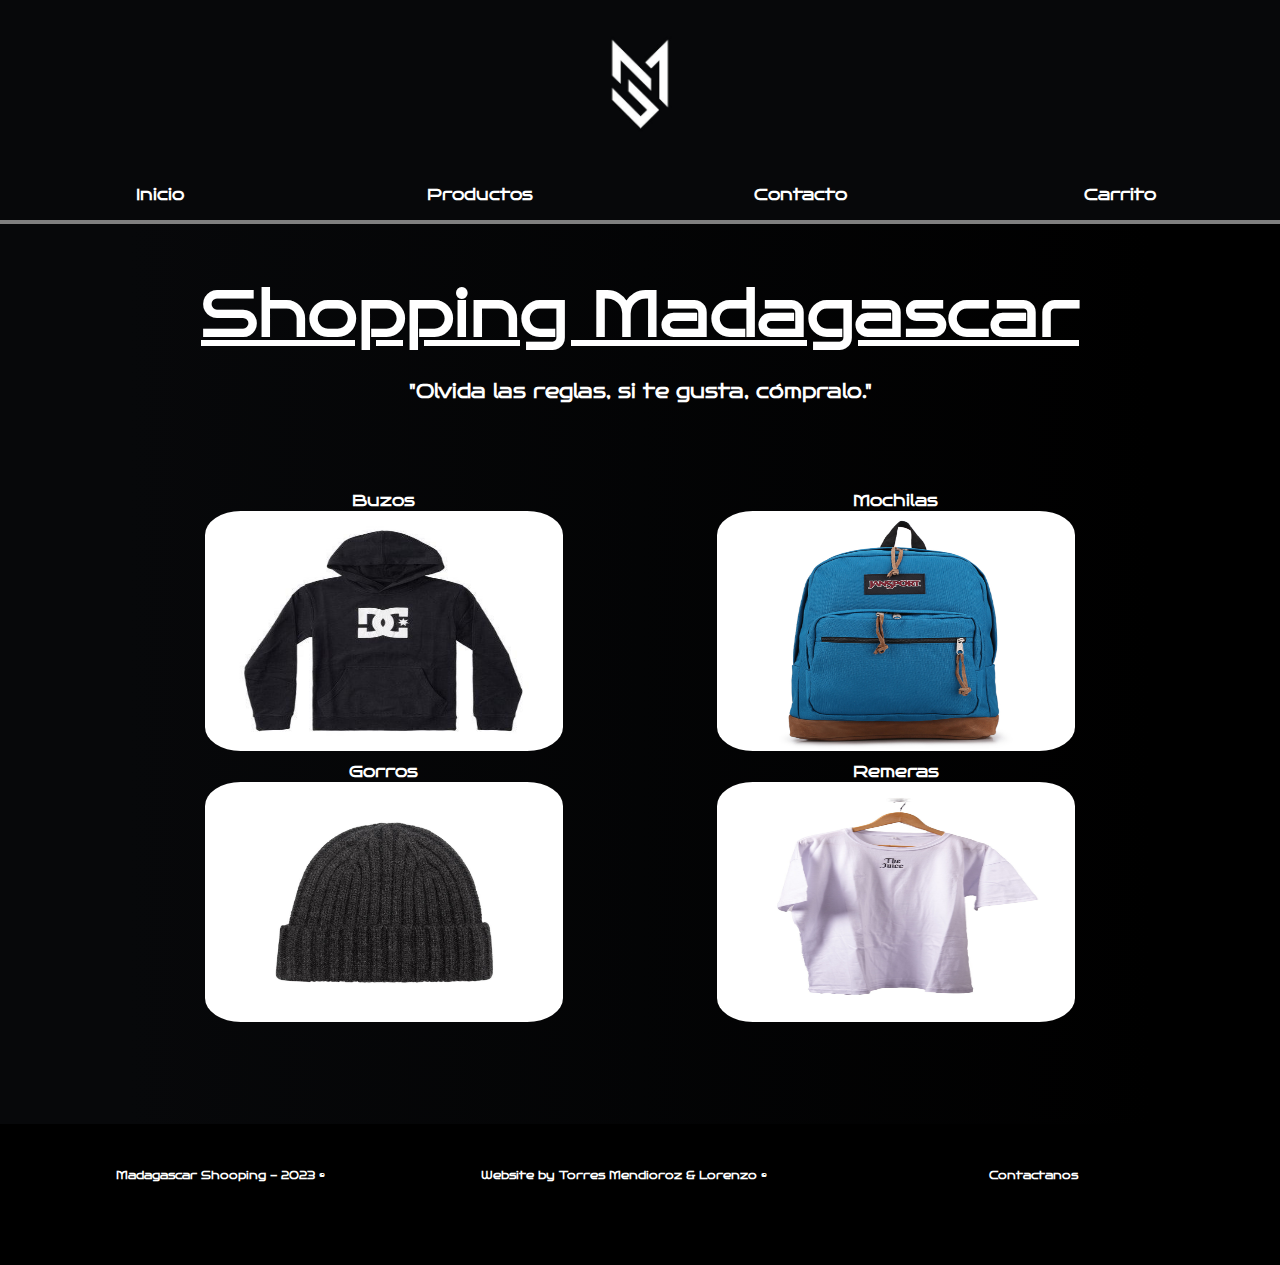
<file: index.html>
<!DOCTYPE html>
<html lang="en">
  <head>
    <meta charset="UTF-8" />
    <meta http-equiv="X-UA-Compatible" content="IE=edge" />
    <meta name="viewport" content="width=device-width, initial-scale=1.0"/>
    <link rel="stylesheet" href="./css/index.css" />
    <title>Shop Madagascar</title>
  </head>
  <body>
    <div class="NavMobile">
          <div class="logo">
            <a href="#" class="aMobile"> <img src="img/logo.jpeg" alt="logo" class="logoMobile"></a>
          <div class="menu_img"><img src="./img/menuwhite.jpeg" class="menu_img" alt="menu_mobile"></div>
        </div>
      
        <div class="menu">
          <ul class="navigation">
                <li><a href="#">Inicio</a></li>
                <li><a href="./sections/productos.html">Productos</a></li>
                <li><a href="./sections/contacto.html">Contacto</a></li>
                <li><a href="./sections/carrito.html">Carrito</a></li>
            </ul>
        </div>  
    </div>
    
    <h1 class="titulo_principal">Shopping Madagascar</h1>
    <h3 class="slogan">"Olvida las reglas, si te gusta, cómpralo."</h3>
    
    <section class="container_principal">
      <div class="container_home">
        <article class="productos_home">
          <h2 class="titulo_producto">Buzos</h2>
          <a href="./sections/productos.html" class="aImg">
            <img class="producto_imagen" src="./img/buzo.jpeg" alt="buzo"/>
          </a>
        </article>

        <article class="productos_home">
          <h2 class="titulo_producto">Gorros</h2>
          <a href="./sections/productos.html" class="aImg">
            <img class="producto_imagen" src="./img/gorro.jpeg" alt="gorro"/>
          </a>
        </article>
      </div>

      <div class="container_home">
        <article class="productos_home">
          <h2 class="titulo_producto">Mochilas</h2>
          <a href="./sections/productos.html" class="aImg">
            <img class="producto_imagen" src="./img/mochila.jpeg" alt="mochila"/>
          </a>
        </article>

        <article class="productos_home">
          <h2 class="titulo_producto">Remeras</h2>
          <a href="./sections/productos.html" class="aImg">
            <img class="producto_imagen" src="./img/remera.jpeg" alt="remera"
          /></a>
        </article>
      </div>
    </section>

    <footer class="footer">
      <div class="footer_elements">
        <p class="footer_texto">Madagascar Shooping - 2023 ©</p>
        <p class="footer_signing">Website by Torres Mendioroz & Lorenzo ©</p>
        <a href="./sections/contacto.html" class="aFooter">
            <p class="footer_texto">Contactanos</p>
        </a>
      </div>
    </footer>
    <script src="js/menu.js"></script>
  </body>
</html>
</file>
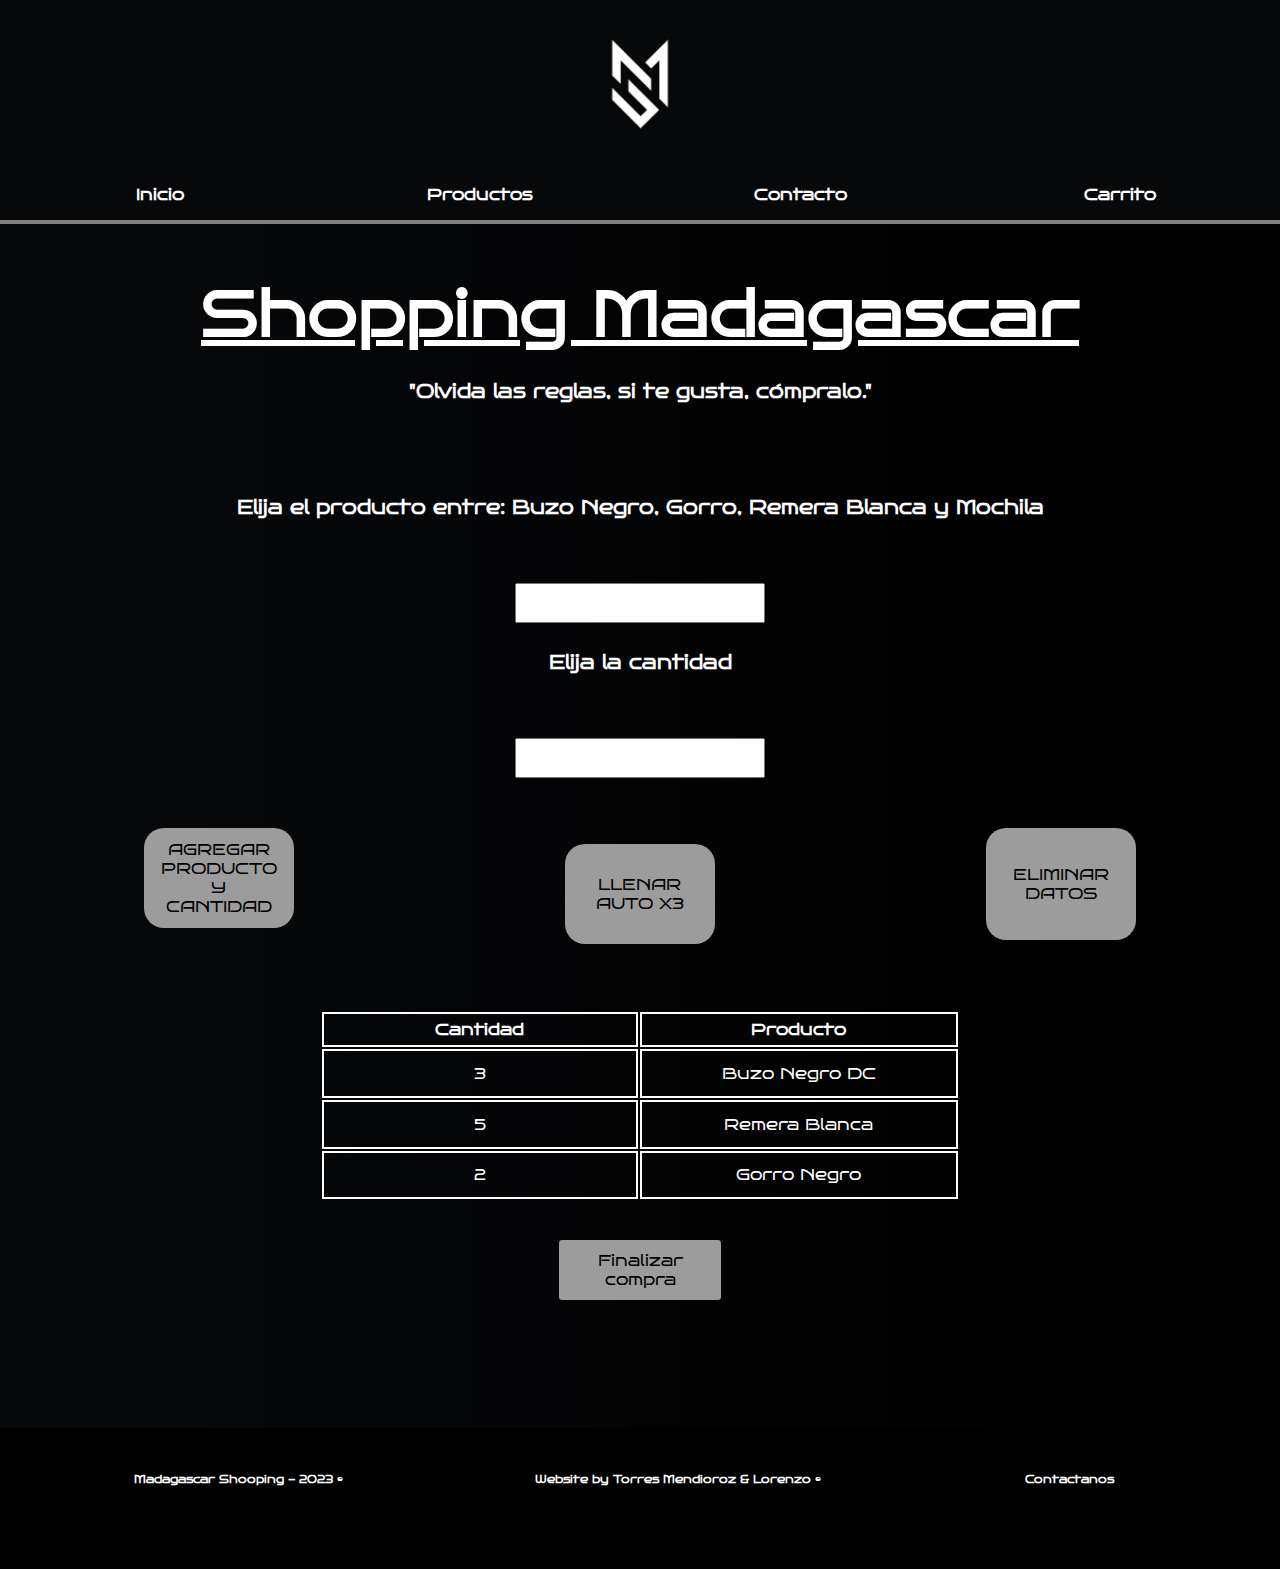
<file: sections/carrito.html>
<!DOCTYPE html>
<html lang="en">

<head>
    <meta charset="UTF-8">
    <meta http-equiv="X-UA-Compatible" content="IE=edge">
    <meta name="viewport" content="width=device-width, initial-scale=1.0">
    <link rel="stylesheet" href="../css/index.css">
    <title>Carrito Shop Madagascar</title>
</head>

<body>
    <div class="NavMobile">
        <div class="logo">
            <a href="..//index.html" class="aMobile"> <img src="../img/logo.jpeg" alt="logo" class="logoMobile"></a>
            <div class="menu_img"><img src="../img/menuwhite.jpeg" class="menu_img" alt="menu_mobile"></div>
        </div>

        <div class="menu">
            <ul class="navigation">
                <li><a href="../index.html">Inicio</a></li>
                <li><a href="../sections/productos.html">Productos</a></li>
                <li><a href="../sections/contacto.html">Contacto</a></li>
                <li><a href="#">Carrito</a></li>
            </ul>
        </div>
    </div>

    <div class="container_general">
        <h1 class="titulo_principal">Shopping Madagascar</h1>
        <h3 class="slogan">"Olvida las reglas, si te gusta, cómpralo."</h3>
        <form id="form_input">
            <div class="inputs">
                <h3 class="slogan">Elija el producto entre: Buzo Negro, Gorro, Remera Blanca y Mochila</h3>
                <input class="input_prod" type="text" required>
                
                <h3 class="slogan">Elija la cantidad</h3>
                <input class="input_quantity" type="number" required>
            </div>
            <section class="buttons_table">
                <button type="submit" class="add_product">AGREGAR PRODUCTO Y CANTIDAD</button>
                <button type="button" class="auto_product">LLENAR AUTO X3</button>
                <button type="reset" class="delete_product">ELIMINAR DATOS</button>
            </section>
        </form>
       
        <div class="div_tabla">
            <table class="content-table">
                <thead class="table_head">
                    <tr class="table_tr">
                        <th class="table_th">Cantidad</th>
                        <th class="table_th">Producto</th>
                    </tr>
                </thead>
                <tbody>
                </tbody>
            </table>
        </div>
        <ol class="listaPrecios">
        </ol>
        <div class="button_container">
            <a href="../sections/success.html"><button class="button_finalizar_compra">Finalizar compra</button></a>
        </div>
    </div>

    <footer class="footer">
        <div class="footer_elements">
            <p class="footer_texto">Madagascar Shooping - 2023 ©</p>
            <p class="footer_signing">Website by Torres Mendioroz & Lorenzo ©</p>
            <a href="../sections/contacto.html">
                <p class="footer_texto">Contactanos</p>
            </a>
        </div>
    </footer>

</body>
<script src="../js/menu.js"></script>
<script src="../js/table.js"></script>

</html>
</file>
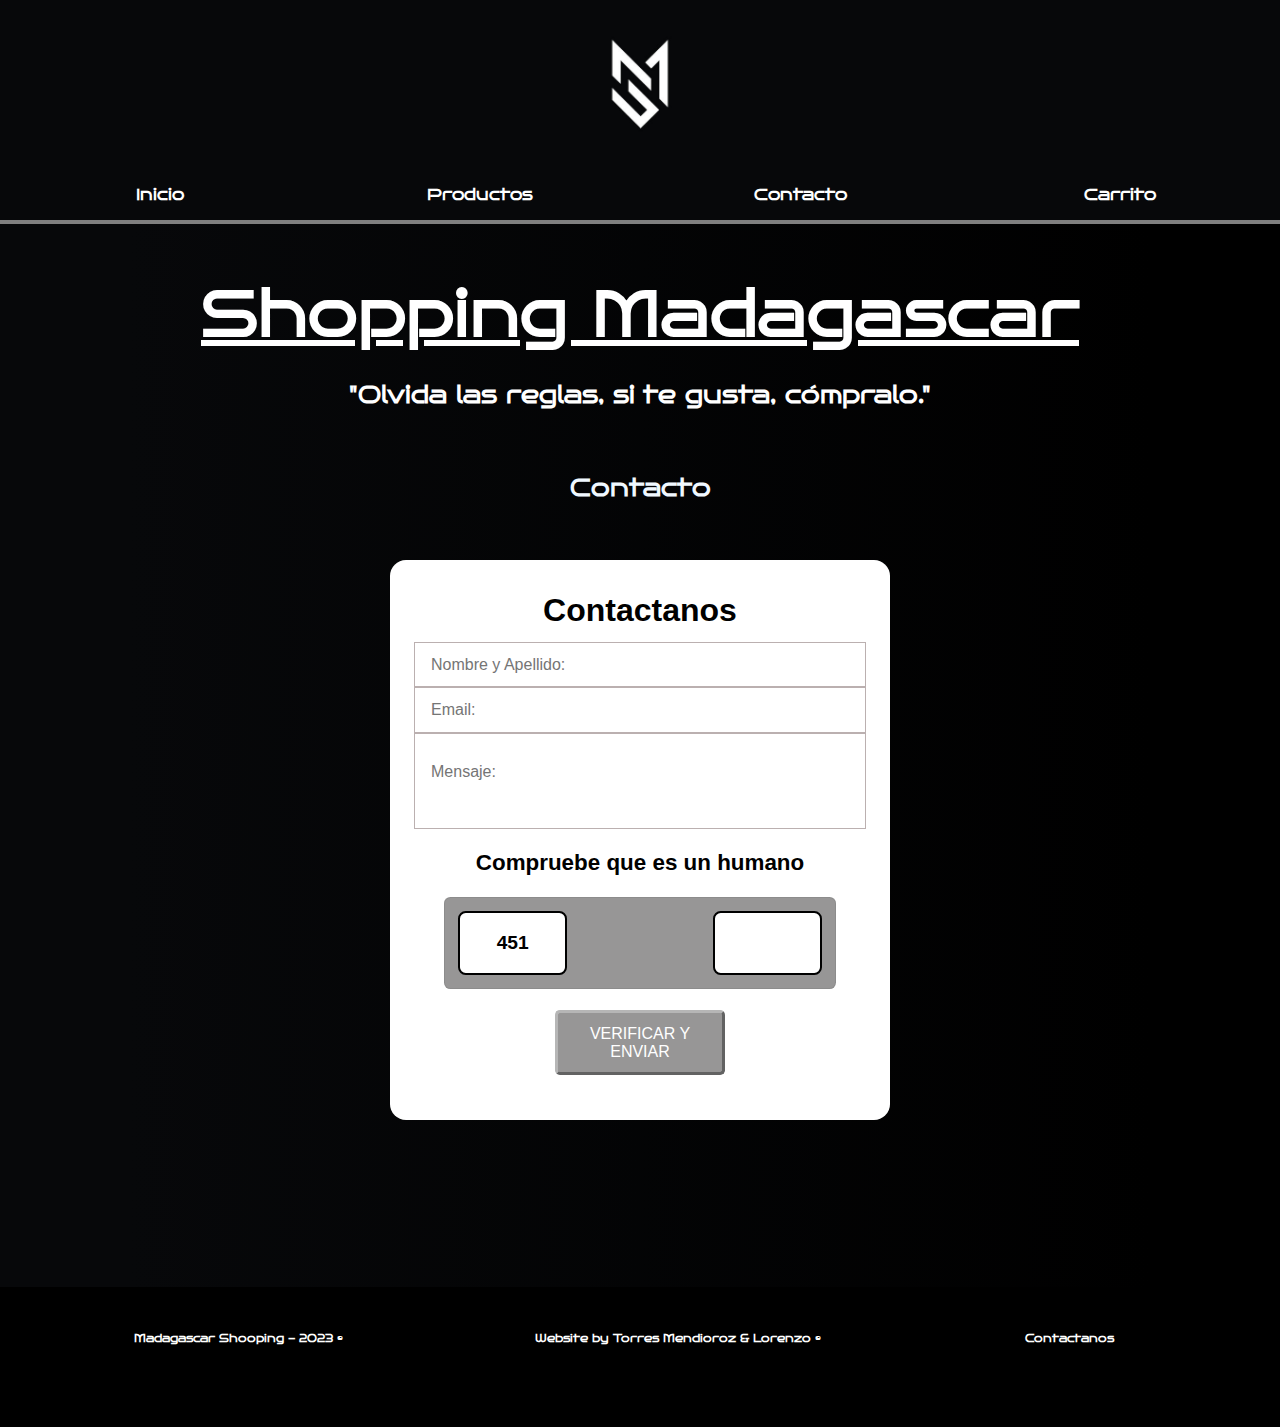
<file: sections/contacto.html>
<!DOCTYPE html>
<html lang="en">
<head>
    <meta charset="UTF-8">
    <meta http-equiv="X-UA-Compatible" content="IE=edge">
    <meta name="viewport" content="width=device-width, initial-scale=1.0">
    <link rel="stylesheet" href="../css/index.css">
    <title>Contacto Shop Madagascar</title>
</head>
<body>
    <div class="NavMobile">
        <div class="logo">
          <a href="..//index.html" class="aMobile"> <img src="../img/logo.jpeg" alt="logo" class="logoMobile"></a>
          <div class="menu_img"><img src="../img/menuwhite.jpeg" class="menu_img" alt="menu_mobile"></div>
      </div>
      <div class="menu">
        <ul class="navigation">
              <li><a href="..//index.html">Inicio</a></li>
              <li><a href="../sections/productos.html">Productos</a></li>
              <li><a href="#">Contacto</a></li>
              <li><a href="../sections/carrito.html">Carrito</a></li>
          </ul>
      </div>  
    </div>

    <section class="container_general">
        <h1 class="titulo_principal">Shopping Madagascar</h1>
        <h2 class="slogan">"Olvida las reglas, si te gusta, cómpralo."</h2>
        <h2 class="contactTitle">Contacto</h2>
        <div class="form_box">
        <form class="form">    
            <div class="form_container">
                <h2 class="form_title">Contactanos</h2>
                <input type="text" class="form_input" placeholder="Nombre y Apellido:" required>
                <input type="text" class="form_input" placeholder="Email:" required>
                <textarea class="form_input form_input--message" placeholder="Mensaje:" required></textarea>
                <div class="captcha">
                    <h2 class="rejected_form"></h2>
                    <p class="captcha_frase">Compruebe que es un humano</p>
                    <div class="container_captcha">
                        <p class="captcha_view"></p>
                        <input class="input_captcha" type="text">
                    </div>
                        <p id="captcha_result"></p>
                    <button type="submit" class="captcha_verificacion">VERIFICAR Y ENVIAR</button>
                </div>
            </div>
        </form>
    </section>

    <footer class="footer">
        <div class="footer_elements">
                <p class="footer_texto">Madagascar Shooping - 2023 ©</p>
                <p class="footer_signing">Website by Torres Mendioroz & Lorenzo ©</p>
          <a href="../sections/contacto.html">
                <p class="footer_texto">Contactanos</p>
          </a>
        </div>
    </footer>
    <script src="../js/menu.js"></script>
    <script src="../js/captcha.js"></script>
</body>
</html>
</file>
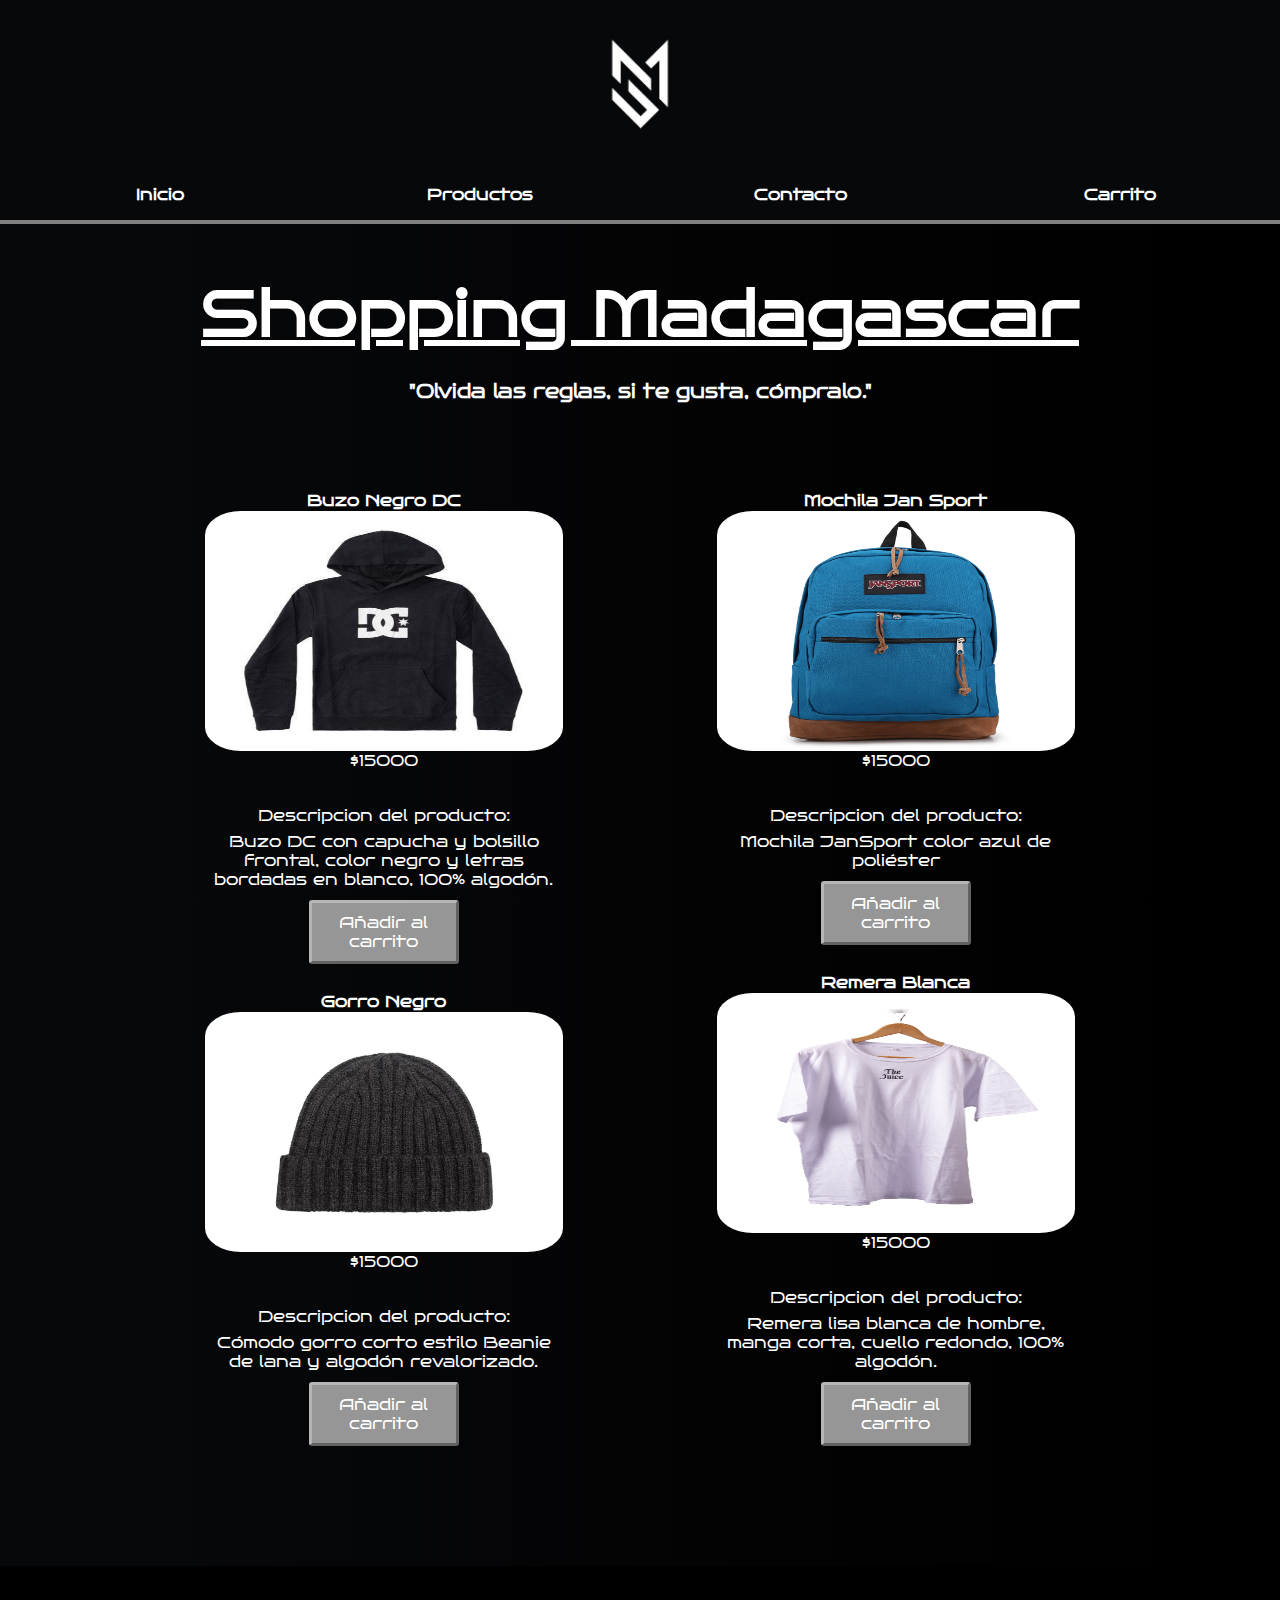
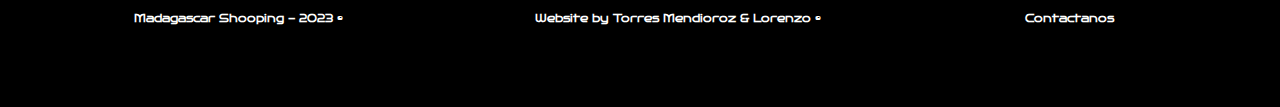
<file: sections/productos.html>
<!DOCTYPE html>
<html lang="en">

<head>
    <meta charset="UTF-8">
    <meta http-equiv="X-UA-Compatible" content="IE=edge">
    <meta name="viewport" content="width=device-width, initial-scale=1.0">
    <link rel="stylesheet" href="../css/index.css">
    <title>Productos Shop Madagascar</title>
</head>

<body>
    <div class="NavMobile">
        <div class="logo">
            <a href="..//index.html" class="aMobile"> <img src="../img/logo.jpeg" alt="logo" class="logoMobile"></a>
            <div class="menu_img"><img src="../img/menuwhite.jpeg" class="menu_img" alt="menu_mobile"></div>
        </div>

        <div class="menu">
            <ul class="navigation">
                <li><a href="../index.html">Inicio</a></li>
                <li><a href="#">Productos</a></li>
                <li><a href="../sections/contacto.html">Contacto</a></li>
                <li><a href="../sections/carrito.html">Carrito</a></li>
            </ul>
        </div>
    </div>

    <h1 class="titulo_principal">Shopping Madagascar</h1>

    <h3 class="slogan">"Olvida las reglas, si te gusta, cómpralo."</h3>
    <section class="container_principal">
        <div class="container_home">

            <article class="productos_home">

                <h2 class="titulo_producto">Buzo Negro DC</h2>
                <img class="producto_imagen" src="../img/buzo.jpeg" alt="buzo">
                <p class="precio_producto">$15000</p>
                <aside>
                <p class="tit_desc_prod">Descripcion del producto:</p>
                <p class="description_producto">Buzo DC con capucha y bolsillo frontal, color negro y letras bordadas en
                    blanco, 100% algodón. </p>
                </aside>
                <button class="button_comprar" link href="../sections/carrito.html">Añadir al carrito</button>
            </article>

            <article class="productos_home">
                <h2 class="titulo_producto">Gorro Negro</h2>
                <img class="producto_imagen" src="../img/gorro.jpeg" alt="gorro">
                <p class="precio_producto">$15000</p>
                <aside>
                    <p class="tit_desc_prod">Descripcion del producto:</p>
                    <p class="description_producto">Cómodo gorro corto estilo Beanie de lana y algodón revalorizado.</p>
                </aside>
                <button class="button_comprar" link href="../sections/carrito.html">Añadir al carrito</button>
            </article>

        </div>

        <div class="container_home">
            <article class="productos_home">
                <h2 class="titulo_producto">Mochila Jan Sport</h2>
                <img class="producto_imagen" src="../img/mochila.jpeg" alt="mochila">
                <p class="precio_producto">$15000</p>
                <aside>
                <p class="tit_desc_prod">Descripcion del producto:</p>
                <p class="description_producto">Mochila JanSport color azul de poliéster</p>
                </aside>
                <button class="button_comprar" link href="../sections/carrito.html">Añadir al carrito</button>
            </article>

            <article class="productos_home">
                <h2 class="titulo_producto">Remera Blanca</h2>
                <img class="producto_imagen" src="../img/remera.jpeg" alt="remera">
                <p class="precio_producto">$15000</p>
                <aside>
                <p class="tit_desc_prod">Descripcion del producto:</p>
                <p class="description_producto">Remera lisa blanca de hombre, manga corta, cuello redondo, 100% algodón.
                </p>
                </aside>
                <button class="button_comprar" link href="../sections/carrito.html">Añadir al carrito</button>
            </article>
        </div>
    </section>

    <footer class="footer">
        <div class="footer_elements">
            <p class="footer_texto">Madagascar Shooping - 2023 ©</p>
            <p class="footer_signing">Website by Torres Mendioroz & Lorenzo ©</p>
            <a href="../sections/contacto.html">
                <p class="footer_texto">Contactanos</p>
            </a>
        </div>
    </footer>
<script src="/js/menu.js"></script>
</body>

</html>
</file>
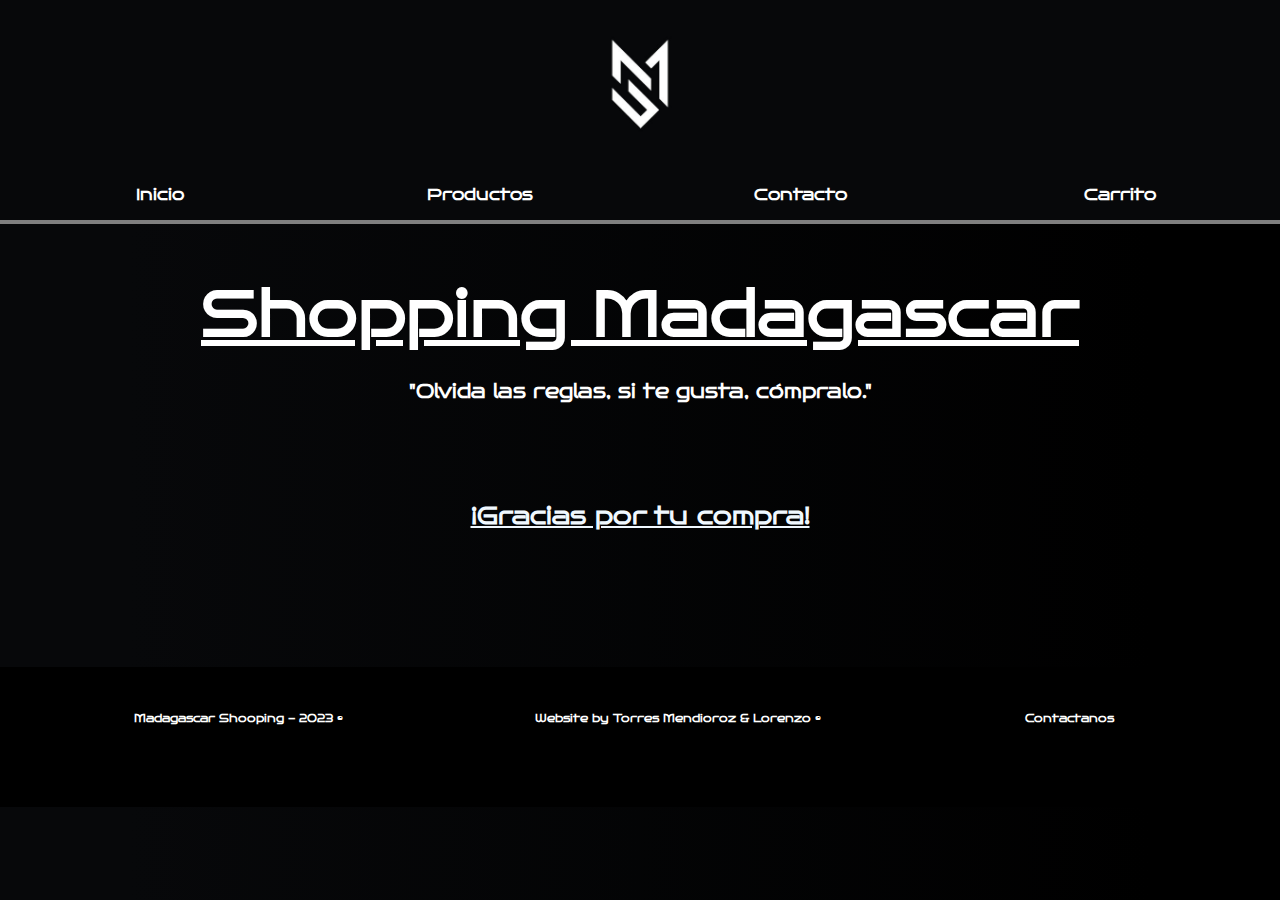
<file: sections/success.html>
<!DOCTYPE html>
<html lang="en">

<head>
  <meta charset="UTF-8" />
  <meta http-equiv="X-UA-Compatible" content="IE=edge" />
  <meta name="viewport" content="width=device-width, initial-scale=1.0" />
  <link rel="stylesheet" href="..//css/index.css" />
  <title>Shop Madagascar</title>
</head>

<body>
  <div class="NavMobile">
    <div class="logo">
      <a href="..//index.html" class="aMobile"> <img src="../img/logo.jpeg" alt="logo" class="logoMobile"></a>
      <div class="menu_img"><img src="../img/menuwhite.jpeg" class="menu_img" alt="menu_mobile"></div>
    </div>

    <div class="menu">
      <ul class="navigation">
        <li><a href="../index.html">Inicio</a></li>
        <li><a href="../sections/productos.html">Productos</a></li>
        <li><a href="../sections/contacto.html">Contacto</a></li>
        <li><a href="../sections/carrito.html">Carrito</a></li>
      </ul>
    </div>
  </div>

  <h1 class="titulo_principal">Shopping Madagascar</h1>

  <h3 class="slogan">"Olvida las reglas, si te gusta, cómpralo."</h3>
  <div class="container_principal">
    <div class="message_container">
      <h2 class="purchase_success_message">¡Gracias por tu compra!</h2>
    </div>
  </div>

  <footer class="footer">
    <div class="footer_elements">
      <p class="footer_texto">Madagascar Shooping - 2023 ©</p>
      <p class="footer_signing">Website by Torres Mendioroz & Lorenzo ©</p>
      <a href="../sections/contacto.html">
        <p class="footer_texto">Contactanos</p>
      </a>
    </div>
  </footer>
<script src="../js/menu.js"></script>
</body>

</html>
</file>
<file: css/index.css>
@font-face {
    font-family: 'Bruno Ace';
    src: url(../fonts/BrunoAce-Regular.ttf);
}

body {
    font-family: 'Bruno Ace';
    background-image: linear-gradient(to right, rgb(7, 8, 10) 10%, black 90%);
    height: 100vh;
}

* {
    margin: 0;
    padding: 0;
    box-sizing: border-box;
}

@font-face {
    font-family: 'Bruno Ace';
    src: url(../fonts/BrunoAce-Regular.ttf);
}

a {
    text-decoration-line: none;
    color: white;
}

/*----TITULOS------------------------------------------------------------------------------------------------------------*/
.titulo_principal {
    padding-top: 2.5%;
    margin-top: 6.3%;
    text-align: center;
    font-size: 8vw;
    text-decoration: underline;
    color: rgb(255, 255, 255);
}

.slogan {
    padding-top: 3.2%;
    text-align: center;
    color: rgb(255, 255, 255);
}

/*----------ESTRUCTURA------------------------------------------------------------------------------------------------------*/
section .container_principal {
    display: flex;
    justify-content: center;
    margin: auto;
    flex-direction: column;
    margin-bottom: 1.3%;
}

div.container_home {
    display: flex;
    align-items: center;
    justify-content: center;
    flex-direction: column;
}

.productos_home {
    display: flex;
    flex-direction: column;
    justify-content: center;
    padding: 0;
    max-width: 24%;
    max-height: 20%;
    min-width: 70%;
}

.titulo_producto {
    display: flex;
    font-size: 1em;
    text-align: center;
    justify-content: center;
    color: #ffffff;
    padding-bottom: 2%;
    margin-top: 10%;
    padding-top: 2%;
}

.aImg {
    min-width: 100%;
    min-height: 100%;
}

.producto_imagen {
    display: flex;
    justify-content: center;
    min-height: 10%;
    min-width: 100%;
    max-width: 20%;
    max-height: 15em;
    margin: auto;
    border-radius: 10%;
}

/*contacto*/
.contactTitle {
    display: flex;
    justify-content: center;
    color: aliceblue;
    margin-top: 5%;
}

/*----------FOOTER------------------------------------------------------------------------------------------------------*/
.footer {
    height: 7.5%;
    width: auto;
    background-color: black;
    display: flex;
    justify-content: center;
    align-items: baseline;
    flex-direction: row;
    margin-top: 8%;
    padding: 4% 3% 7% 3%;
    text-align: center;
    font-size: 0.7em;
}

.footer_elements {
    display: flex;
    flex-direction: row;
    justify-content: space-around;
    align-items: center;
}

.footer_signing {
    display: flex;
    color: white;
    font-weight: 600;
    max-width: 30%;
}

.footer_texto {
    justify-content: center;
    max-width: 30%;
    display: flex;
    color: white;
    font-weight: 400;
}

.aFooter {
    max-width: 30%;
    margin-left: 4.5%;
    margin-right: 4.5%;
}

/* NAVBAR Mobile --------------------------------------------------------------MOBILE*/
.NavMobile {
    font-family: inherit;
    font-size: 0.5em;
    background-color: rgba(7, 8, 10, 100);
}

.logoMobile {
    width: 100%;
    height: 100%;
}

.aMobile {
    width: 20%;
}

.logo {
    display: flex;
    justify-content: space-between;
    align-items: center;
    color: white;
}

.menu_img {
    width: 20px;
    height: 20px;
    margin-right: 2%;
}

.btn_menu {
    color: white;
    padding: 15px;
    font-size: 2em;
}

.btn_menu a {
    color: white;
    text-decoration: none;
}

.menu {
    border-bottom: 4px solid gray;
    width: 100%;
    display: flex;
}

ul.navigation {
    width: 100%;
    margin: 0px;
    padding: 0px;
    display: none;
    flex-direction: column;
}

ul.navigation.show {
    display: flex;
}

ul.navigation li {
    list-style: none;
    margin: 0px 0px;
    padding: 15px 20px;
}

ul.navigation li a {
    text-decoration: none;
    color: white;
}

ul.navigation li:hover {
    background-color: gray;
}

/*FORM MOBILE*/
.form_box {
    display: flex;
    justify-content: center;
    position: sticky;
    padding-bottom: 5%;
    margin-left: 5%;
    margin-right: 5%;
}

.form {
    font-family: 'Montserrat', sans-serif;
    background-color: white;
    margin-top: 5%;
    border-radius: 1em;
    padding: 2em 1.5em;
    width: 500px;
}

.form_container {
    width: 100%;
    display: grid;
}

.form_title {
    text-align: center;
    font-size: 2rem;
    margin-bottom: .4em;
}

.form_input {
    font-family: inherit;
    font-size: 1rem;
    padding: .8em 1em;
    outline: none;
    border: none;
    border: 1px solid #bbb0b0;
}

.form_input--message {
    resize: none;
    padding: 1.8em 1em;
    margin-bottom: .5em;
}

.form_button {
    font-family: inherit;
    font-size: 1rem;
    background-color: #979696;
    color: white;
    border: none;
    padding: .7em 0;
    border-radius: .2em;
    cursor: pointer;
    font-weight: 400;
}

/* SECCION CAPTCHA DENTRO DE FORM*/
.captcha {
    display: flex;
    flex-direction: column;
    padding: 3%;
    align-items: center;
}

.captcha_frase {
    display: flex;
    text-align: center;
    justify-content: center;
    font-weight: 600;
    font-size: 1.4em;
    padding-bottom: 5%;
}

/*CONTAINER INPUT Y VIEW*/
.container_captcha {
    border: solid 1px;
    padding: 3%;
    border-radius: .4em;
    background-color: #979696;
    display: flex;
    flex-direction: row;
    justify-content: space-between;
    border-color: #81818177;
}

.captcha_view {
    display: flex;
    border-radius: .4em;
    padding: 1em 2em;
    width: 30%;
    border: solid 2px;
    background-color: white;
    justify-content: center;
    font-size: 1.2em;
    font-weight: 600;
    text-transform: uppercase;
}

.input_captcha {
    display: flex;
    text-align: center;
    border-radius: .4em;
    width: 30%;
    border: solid 2px;
    font-size: 1.2em;
    font-weight: 400;
}

.captcha_verificacion {
    display: flex;
    font-family: inherit;
    font-size: 1rem;
    background-color: #979696;
    color: white;
    border: outset rgb(182, 182, 182);
    margin-top: 5%;
    margin-left: 35%;
    margin-right: 35%;
    padding: .7em;
    border-radius: .3em;
    cursor: pointer;
    font-weight: 400;
    width: 40%;

}

.captcha_error_text {
    border: groove 2px;
    display: flex;
    justify-content: center;
    font-size: 1em;
    font-weight: 600;
    border-radius: .5em;
    margin-top: 3%;
    margin-left: auto;
    margin-right: auto;
    width: 35%;
    background-color: rgba(255, 0, 0, 0.418);
    padding: 20px;
    text-align: center;
}

.captcha_correcto_text {
    border: groove 2px;
    display: flex;
    justify-content: center;
    font-size: 1em;
    font-weight: 600;
    border-radius: .5em;
    margin-top: 3%;
    margin-left: auto;
    margin-right: auto;
    width: 35%;
    background-color: rgba(0, 255, 13, 0.596);
    padding: 20px;
    text-align: center;
}

.captcha_error {
    display: flex;
    text-align: center;
    border-radius: .4em;
    width: 30%;
    border: solid 2px;
    font-size: 1.2em;
    font-weight: 400;
    background-color: rgba(255, 0, 0, 0.418);
}

.captcha_correcto {
    display: flex;
    text-align: center;
    border-radius: .4em;
    width: 30%;
    border: solid 2px;
    font-size: 1.2em;
    font-weight: 400;
    background-color: rgba(0, 255, 13, 0.596);
    cursor: auto;
}

/*Descripcion Productos MOBILE*/
.tit_desc_prod {
    color: white;
    text-align: center;
    padding-top: 10px;
}

.description_producto {
    color: white;
    padding-top: 3%;
    text-align: center;
    padding-bottom: 5%;
    min-height: 55px;
}

.precio_producto {
    margin: auto;
    color: white;
    display: flex;
    justify-content: center;
}

.button_comprar {
    margin: auto;
    display: flex;
    justify-content: center;
    flex-wrap: nowrap;
    font-family: inherit;
    font-size: 1rem;
    font-weight: 400;
    background-color: #979696;
    color: white;
    width: 150px;
    height: auto;
    border: outset rgb(182, 182, 182);
    padding: 10px 10px;
    border-radius: .2em;
    cursor: pointer;
}

/*Descripcion Productos MOBILE*/

/*carrito tablas mobile*/
/*-------------TABLAS-------------------------------------------------------------------------------------------------------------------------------------- */
.div_tabla {
    width: 50%;
    display: flex;
    justify-content: center;
    margin: auto;
}

.content_table {
    max-width: 500px;
}

.table_head {
    color: white;
    width: 500px;
}

.table_body {
    color: white;
    width: 500px;
}

.table_th {
    padding: 1%;
    border: 2px solid;
    color: white;
    width: 500px;
}

.table_td_precio {
    border: 2px solid;
    color: white;
    text-align: center;
    width: 500px;
}

.table_td_tipo {
    padding: 2%;
    border: 2px solid;
    color: white;
    text-align: center;
    width: 500px;
}

.table_td_cantidad {
    border: 2px solid;
    color: white;
    text-align: center;
    width: 500px;
}

.table_td_total {
    border: 2px solid;
    color: white;
    text-align: right;
    width: 500px;
    padding-right: 1%;
}

.table_tr {
    border: 2px solid;
    color: white;
}

.button_container {
    display: flex;
    justify-content: center;
    margin-top: 3%;
    margin-bottom: 10%;
}

.button_finalizar_compra {
    display: flex;
    font-family: inherit;
    font-size: 1rem;
    background-color: #9c9c9c;
    color: rgb(0, 0, 0);
    border: white 2px;
    padding: .7em 1%;
    border-radius: .2em;
    cursor: pointer;
    font-weight: 400;
}

.inputs {
    display: flex;
    flex-direction: column;
    align-items: center;
    padding-bottom: 2em;
}

.input_prod {
    height: 3em;
    width: 20em;
}

.input_quantity {
    height: 3em;
    width: 20em;
}

.buttons_table {
    display: flex;
    padding-bottom: 2em;
    justify-content: space-around;
}

.auto_product {
    display: flex;
    font-family: inherit;
    font-size: 1rem;
    background-color: #9c9c9c;
    color: rgb(0, 0, 0);
    border: white 2px;
    padding: .7em 1%;
    cursor: pointer;
    font-weight: 400;
    width: 6em;
    height: 5em;
    margin: 1em;
    align-items: center;
    border-radius: 2em;
}

.add_product {
    display: flex;
    font-family: inherit;
    font-size: 1rem;
    background-color: #9c9c9c;
    color: rgb(0, 0, 0);
    border: white 2px;
    padding: .7em 1%;
    cursor: pointer;
    font-weight: 400;
    width: 10em;
    height: 7em;
    align-items: center;
    border-radius: 2em;
    margin-left: 1em;
}

.delete_product {
    display: flex;
    font-family: inherit;
    font-size: 1rem;
    background-color: #9c9c9c;
    color: rgb(0, 0, 0);
    border: white 2px;
    padding: .7em 1%;
    cursor: pointer;
    font-weight: 400;
    width: 10em;
    height: 7em;
    align-items: center;
    border-radius: 2em;
    margin-right: 1em;
}

/*------------- LISTA -------------------------------------------------------------------------------------------------------------------------------------*/
.li_price {
    color: white;
    display: flex;
    justify-content: center;
    padding-top: 1em;
    font-size: 0.6em;
}

/*pagina post compra*/
.purchase_success_message {
    display: flex;
    justify-content: center;
    align-items: center;
    color: aliceblue;
    margin-top: 10%;
    text-decoration: underline;
    margin-bottom: 10%;
}

/*DESKTOP ++++++++++++++++++++++++++++++++++++++++++++++++++++++++++++++++++++++++++++++660PX*/
@media screen and (min-width: 660px) {

    /* en desktop ocultamos siempre el boton del menu */
    .menu_img {
        display: none;
    }

    /* cambiamos la direccion del flex */
    ul.navigation {
        display: flex;
        flex-direction: row;
    }

    /*----------NAVBAR-------------------------------------------------------------------------------------------------------------*/
    div .NavMobile {
        display: flex;
        position: fixed;
        top: 0%;
        width: 100%;
        margin-left: auto;
        justify-content: space-around;
        z-index: 1000;
        flex-direction: row;
    }

    div .menu {
        font-size: 2em;
        font-weight: bold;
        border-bottom: 4px solid gray;
        width: 100%;
        height: 6vh;
        display: flex;
    }

    .NavMobile .logo {
        background: rgba(7, 8, 10, 100);
        justify-content: center;
        display: flex;
        height: 80%;
        width: auto;
        margin-left: 0;
        max-height: 170px;
    }

    .navigation li {
        display: flex;
        height: 100%;
        color: aliceblue;
        margin-left: 0%;
        padding-top: 2%;
        padding-left: 0%;
        justify-content: center;
        width: 25%;
    }

    /*----TITULOS------------------------------------------------------------------------------------------------------------*/
    .titulo_principal {
        padding-top: 2%;
        margin-top: 2%;
        text-align: center;
        font-size: 5vw;
        color: rgb(255, 255, 255);
    }

    .slogan {
        display: block;
        padding-top: 2.2%;
        margin-bottom: 5%;
        text-align: center;
        color: rgb(255, 255, 255);
    }

    /*----------ESTRUCTURA------------------------------------------------------------------------------------------------------*/
    .container_principal {
        display: flex;
        flex-direction: row;
        align-items: center;
        justify-content: center;
        margin-top: 5%;
        margin-bottom: 1.3%;
        height: auto;
        overflow: inherit;
    }

    .container_home {
        display: flex;
        flex-direction: column;
        justify-content: center;
        align-items: center;
        padding-top: 1%;
        height: auto;
        width: 40%;
    }

    .productos_home {
        display: flex;
        flex-direction: column;
        justify-content: center;
        width: 70%;
        max-width: 70%;
        max-height: 70%;
        min-width: 70%;
        align-items: center;
    }

    /*descripcion de los productos*/
    .tit_desc_prod {
        display: flex;
        color: white;
        justify-content: center;
        align-items: center;
        padding-top: 10%;
    }

    .description_producto {
        display: flex;
        color: white;
        padding-top: 2%;
        text-align: center;
        padding-bottom: 3%;
        min-height: 55px;
    }

    .precio_producto {
        margin: auto;
        color: white;
        display: flex;
        justify-content: center;
    }

    .button_comprar {
        margin-bottom: 5%;
        font-family: inherit;
        font-size: 1rem;
        background-color: #979696;
        color: white;
        width: 150px;
        height: auto;
        border: outset rgb(182, 182, 182);
        padding: 10px 10px;
        border-radius: .2em;
        cursor: pointer;
        font-weight: 400;
        display: flex;
        justify-content: center;
        flex-wrap: nowrap;
    }

    .titulo_producto {
        display: flex;
        text-align: center;
        justify-content: center;
        margin-top: 2%;
        color: #ffffff;
        padding-bottom: 0.3%;
        padding-top: 1%;
    }

    .producto_imagen {
        display: flex;
        justify-content: center;
        min-height: 10%;
        min-width: 100%;
        max-width: 20%;
        max-height: 15em;
        margin: auto;
        border-radius: 10%;
    }

    /*Carrito tablas desktop*/
    /*-------------TABLAS-------------------------------------------------------------------------------------------------------------------------------------- */
    .div_tabla {
        width: 50%;
        display: flex;
        justify-content: center;
        margin: auto;
    }

    .content_table {
        max-width: 500px;
    }

    .table_head {
        color: white;
        width: 500px;
    }

    .table_body {
        color: white;
        width: 500px;
    }

    .table_th {
        padding: 1%;
        border: 2px solid;
        color: white;
        width: 500px;
    }

    .table_td_precio {
        border: 2px solid;
        color: white;
        text-align: center;
        width: 500px;
    }

    .table_td_tipo {
        padding: 2%;
        border: 2px solid;
        color: white;
        text-align: center;
        width: 500px;
    }

    .table_td_cantidad {
        border: 2px solid;
        color: white;
        text-align: center;
        width: 500px;

    }

    .table_td_total {
        border: 2px solid;
        color: white;
        text-align: right;
        width: 500px;
        padding-right: 1%;
    }

    .table_tr {
        border: 2px solid;
        color: white;
    }

    .button_container {
        display: flex;
        justify-content: center;
        margin-top: 3%;
        margin-bottom: 10%;
    }

    .button_finalizar_compra {
        display: flex;
        font-family: inherit;
        font-size: 1rem;
        background-color: #9c9c9c;
        color: rgb(0, 0, 0);
        border: white 2px;
        padding: .7em 1%;
        border-radius: .2em;
        cursor: pointer;
        font-weight: 400;
    }

    .inputs {
        display: flex;
        flex-direction: column;
        align-items: center;
        padding-bottom: 50px;
    }

    .input_prod {
        height: 40px;
        width: 250px;
    }

    .input_quantity {
        height: 40px;
        width: 250px;
    }

    .buttons_table {
        display: flex;
        padding-bottom: 50px;
        justify-content: space-around;
    }

    .auto_product {
        display: flex;
        font-family: inherit;
        font-size: 1rem;
        background-color: #9c9c9c;
        color: rgb(0, 0, 0);
        border: white 2px;
        padding: .7em 1%;
        cursor: pointer;
        font-weight: 400;
        width: 150px;
        height: 100px;
        align-items: center;
        border-radius: 20px;
    }

    .add_product {
        display: flex;
        font-family: inherit;
        font-size: 1rem;
        background-color: #9c9c9c;
        color: rgb(0, 0, 0);
        border: white 2px;
        padding: .7em 1%;
        cursor: pointer;
        font-weight: 400;
        width: 150px;
        height: 100px;
        align-items: center;
        border-radius: 20px;
    }

    .delete_product {
        display: flex;
        font-family: inherit;
        font-size: 1rem;
        background-color: #9c9c9c;
        color: rgb(0, 0, 0);
        border: white 2px;
        padding: .7em 1%;
        cursor: pointer;
        font-weight: 400;
        width: 80px;
        width: 150px;
        align-items: center;
        border-radius: 20px;
    }

    /*------------- LISTA -------------------------------------------------------------------------------------------------------------------------------------*/
    .li_price {
        color: white;
        display: flex;
        justify-content: center;
        padding-top: 40px;
        font-size: 25px;
    }

    /*----------FOOTER------------------------------------------------------------------------------------------------------*/
    footer {
        height: 4vh;
        width: auto;
        background-color: black;
        display: flex;
        flex-direction: row;
        padding-top: 3.4%;
        text-align: center;
        margin-top: 4%;
        position:relative;
    }
    
    .footer_elements {
        width: 100%;
        height: 100%;
        display: flex;
        justify-content: space-around;
        flex-direction: row;
    }

    .footer_signing {
        display: flex;
        color: white;
        font-weight: 600;
        padding-right: 3.6%;
    }

    .footer_texto {
        display: flex;
        color: white;
        font-weight: 600;
    }

    /*CIERRA MEDIA QUERY*/
}
</file>
